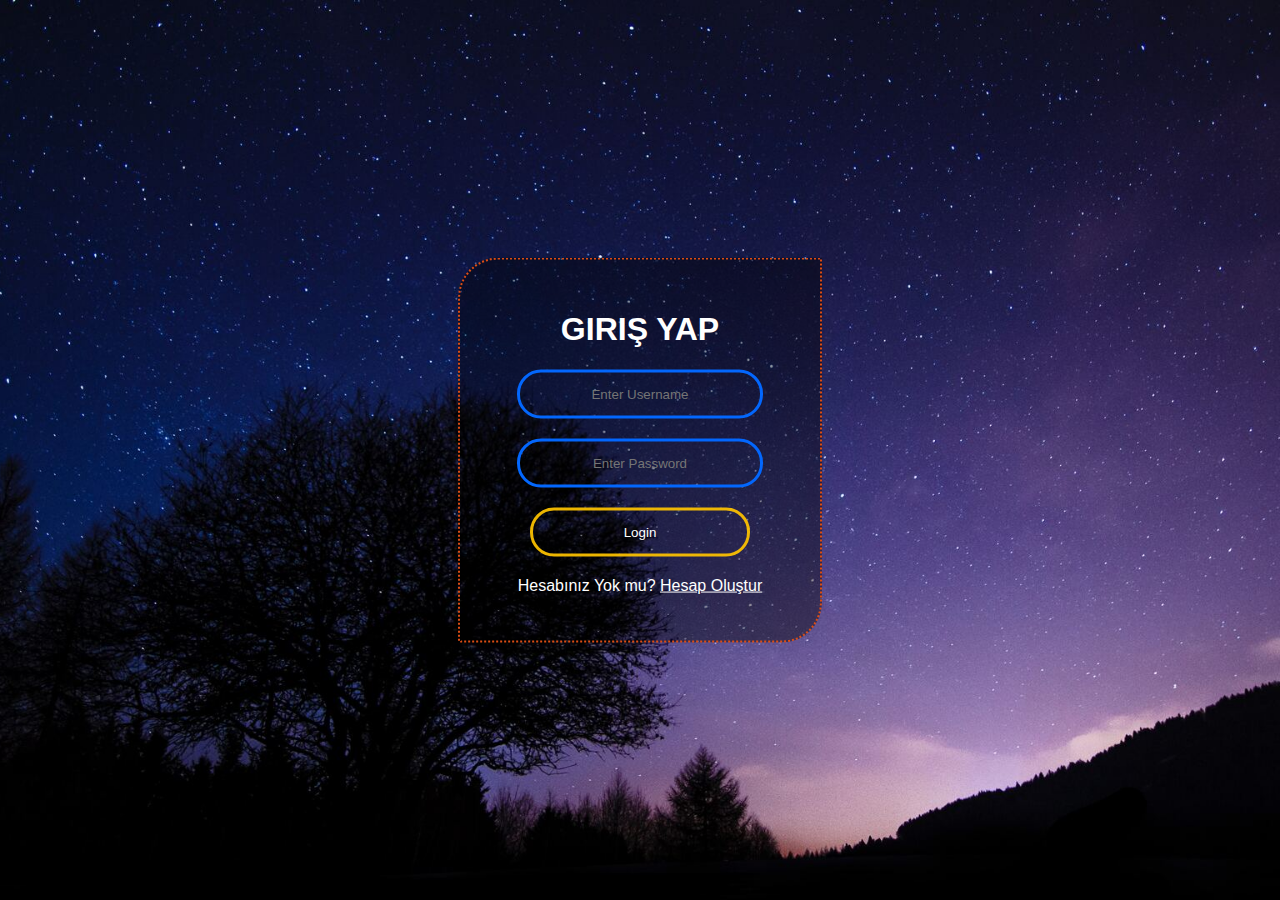
<file: main/Login/login.html>
<!DOCTYPE html>
<html lang="en">
<head>
    <meta charset="UTF-8">
    <meta http-equiv="X-UA-Compatible" content="IE=edge">
    <meta name="viewport" content="width=device-width, initial-scale=1.0">
    <title>Interactive Login Form</title>
    <link rel="stylesheet" href="style2.css">
    <!-- <script src="login2.js"></script> -->
</head>
<body>
    <form class = "box" action="login.html" method="post">
    <h1>
        Giriş Yap
    </h1>
    <input type="text" name="" placeholder="Enter Username" id="username">
    <input type="password" name="" placeholder="Enter Password" id="password">
    <input type="button" name="" value="Login" id="submit"  onclick="location.href='/ExchangeRate/index.html'">
    <p id="login" style="text-align: center;">Hesabınız Yok mu? <a style="color: white;" href="/Register/register.html">Hesap Oluştur</a></p>
    </form>
</body>
</html>
</file>
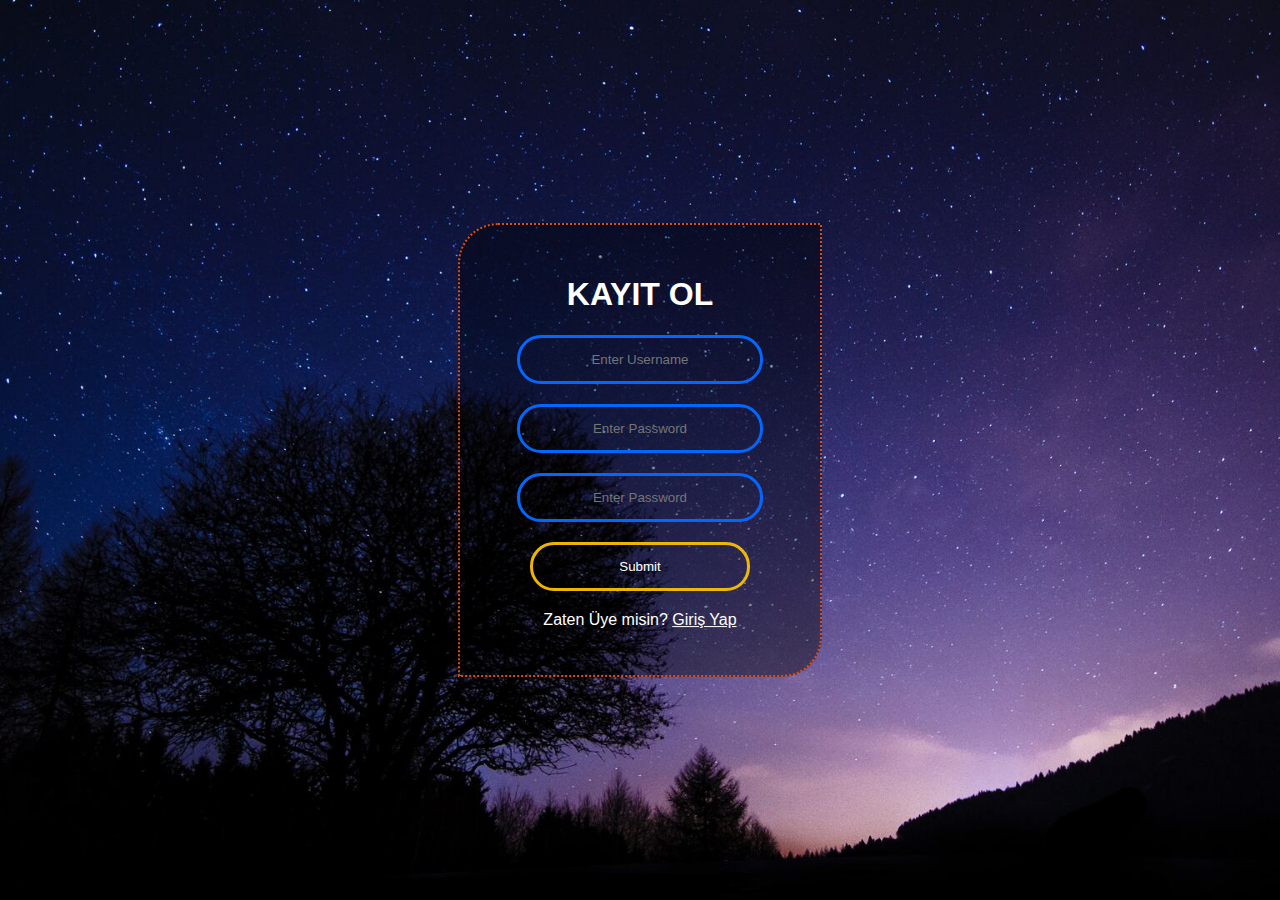
<file: main/Register/register.html>
<!DOCTYPE html>
<html lang="en">
<head>
    <meta charset="UTF-8">
    <meta http-equiv="X-UA-Compatible" content="IE=edge">
    <meta name="viewport" content="width=device-width, initial-scale=1.0">
    <title>Document</title>
    <link rel="stylesheet" href="style.css">
</head>
<body>
    <div>
        <form class = "box" action="login.html" method="post">
        <h1>Kayıt Ol</h1>
        <form>
            <input type="text" name="" placeholder="Enter Username" id="username">
            <input type="password" name="" placeholder="Enter Password" id="password">
            <input type="password" name="" placeholder="Enter Password" id="password">
            <input type="button" name="" value="Submit" id="submit">
            <p id="account" style="text-align: center;">Zaten Üye misin? <a style="color: white;" href="/Login/login.html">Giriş Yap</a></p>
        </form>
        
        </form>
    </div>
    
</body>
</html>
</file>
<file: main/Login/style2.css>
body{
    margin: 0;
    padding: 0;
    font-family: sans-serif;
    background: url(dark-night-stars-mk-1920x1080.jpg) no-repeat center center fixed; 
    -webkit-background-size: cover;
    -moz-background-size: cover;
    -o-background-size: cover;
    background-size: cover;
}

.box{
    width: 300px;
    padding: 30px;
    position: absolute;
    top: 50%;
    left: 50%;
    transform: translate(-50%,-50%);
    background: rgba(0,0,0,0.4);
    text-align: center;
    border: 2px dotted #dc4d14;
    border-radius: 40px 0px 40px 0px;
    
}

.box h1{
    color: white;
    text-transform: uppercase;
    font-weight: 700;
}
#password{
    border: 0;
    background: none;
    display: block;
    margin: 20px auto;
    text-align: center;
    border: 3px solid #0367fd;
    padding: 14px 10px;
    width: 220px;
    outline: none;
    color: white;
    border-radius: 24px;
    transition: 0.25px;
}
#password:focus{
    width: 270px;
    border-color: #ffc400ec;
}
#username{
    border: 0;
    background: none;
    display: block;
    margin: 20px auto;
    text-align: center;
    border: 3px solid #0367fd;
    padding: 14px 10px;
    width: 220px;
    outline: none;
    color: white;
    border-radius: 24px;
    transition: 0.25px;
}
#username:focus{
    width: 270px;
    border-color: #ffc400ec;
}
#input{
    border: 0;
    background: none;
    display: block;
    margin: 20px auto;
    text-align: center;
    border: 3px solid #ffc400ec;
    padding: 14px 10px;
    width: 220px;
    outline: none;
    color: white;
    border-radius: 24px;
    transition: 0.25px;
    cursor: pointer;
}
#input:hover{
    background: #ffc400ec;
}
#submit{
    border: 0;
    background: none;
    display: block;
    margin: 20px auto;
    text-align: center;
    border: 3px solid #ffc400ec;
    padding: 14px 10px;
    width: 220px;
    outline: none;
    color: white;
    border-radius: 24px;
    transition: 0.25px;
    cursor: pointer;
}
#submit:hover{
    background: #ffc400ec;
}

#login{
    color: white;
}
</file>
<file: main/Register/style.css>
body{
    margin: 0;
    padding: 0;
    font-family: sans-serif;
    background: url(dark-night-stars-mk-1920x1080.jpg) no-repeat center center fixed; 
    -webkit-background-size: cover;
    -moz-background-size: cover;
    -o-background-size: cover;
    background-size: cover;
}

.box{
    width: 300px;
    padding: 30px;
    position: absolute;
    top: 50%;
    left: 50%;
    transform: translate(-50%,-50%);
    background: rgba(0,0,0,0.4);
    text-align: center;
    border: 2px dotted #dc4d14;
    border-radius: 40px 0px 40px 0px;
}

.box h1{
    color: white;
    text-transform: uppercase;
    font-weight: 700;
}
#password{
    border: 0;
    background: none;
    display: block;
    margin: 20px auto;
    text-align: center;
    border: 3px solid #0367fd;
    padding: 14px 10px;
    width: 220px;
    outline: none;
    color: white;
    border-radius: 24px;
    transition: 0.25px;
}
#password:focus{
    width: 270px;
    border-color: #ffc400ec;
}
#password2{
    border: 0;
    background: none;
    display: block;
    margin: 20px auto;
    text-align: center;
    border: 3px solid #0367fd;
    padding: 14px 10px;
    width: 220px;
    outline: none;
    color: white;
    border-radius: 24px;
    transition: 0.25px;
}
#password2:focus{
    width: 270px;
    border-color: #ffc400ec;
}
#username{
    border: 0;
    background: none;
    display: block;
    margin: 20px auto;
    text-align: center;
    border: 3px solid #0367fd;
    padding: 14px 10px;
    width: 220px;
    outline: none;
    color: white;
    border-radius: 24px;
    transition: 0.25px;
}
#username:focus{
    width: 270px;
    border-color: #ffc400ec;
}
#input{
    border: 0;
    background: none;
    display: block;
    margin: 20px auto;
    text-align: center;
    border: 3px solid #ffc400ec;
    padding: 14px 10px;
    width: 220px;
    outline: none;
    color: white;
    border-radius: 24px;
    transition: 0.25px;
    cursor: pointer;
}
#input:hover{
    background: #ffc400ec;
}
#submit{
    border: 0;
    background: none;
    display: block;
    margin: 20px auto;
    text-align: center;
    border: 3px solid #ffc400ec;
    padding: 14px 10px;
    width: 220px;
    outline: none;
    color: white;
    border-radius: 24px;
    transition: 0.25px;
    cursor: pointer;
}
#submit:hover{
    background: #ffc400ec;
}

#account{
    color: white;
}
</file>
